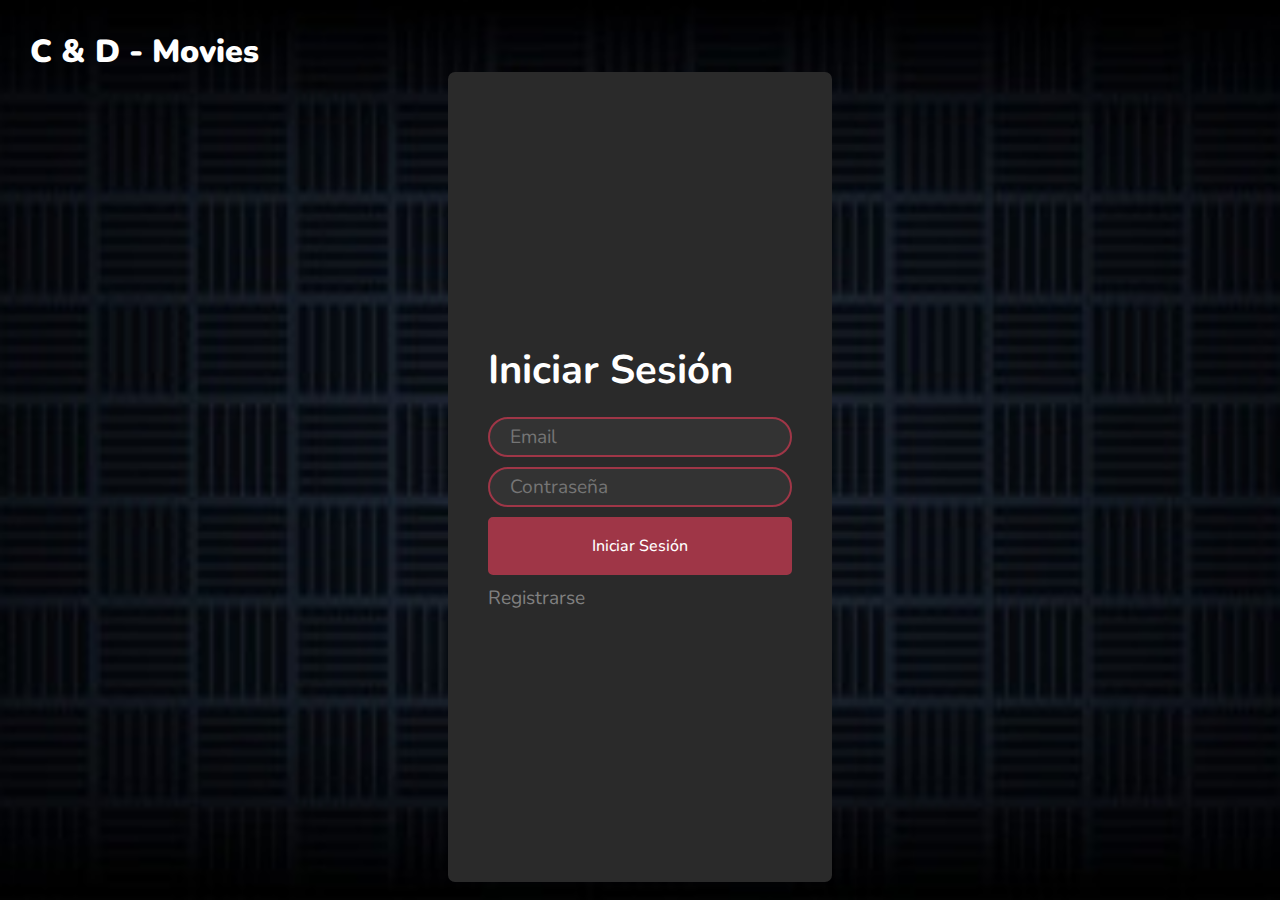
<file: src/main/webapp/pages/login.html>
<!DOCTYPE html>
<html lang="es">

<head>
    <meta charset="UTF-8">
    <meta name="viewport" content="width=device-width, initial-scale=1.0">
    <link rel="stylesheet" href="../css/login.css">
    <link rel="shortcut icon" href="../img/icon.png" type="image/x-icon">
    <title>Iniciar sesión</title>
</head>

<body class="body-login">
    <header>
        <div class="logo">
            <a href="../index.html">
                <span>C & D - Movies</span>
            </a>
        </div>
    </header>
    <main>
        <div class="container">
            <form action="/CAC-Movies/LoginServlet" method="post">
                <h2>Iniciar Sesión</h2>
                <div>
                    <input type="email" name="email" id="email" placeholder="Email">
                    <div class="error-text"></div>
                </div>
                <div>
                    <input type="password" name="password" id="password" placeholder="Contraseña">
                    <div class="error-text"></div>
                </div>
                <div>
                    <input type="submit" value="Iniciar Sesión" class="btn">
                    <div class="error-text"></div>
                </div>
                <a href="../pages/register.html">Registrarse</a>
            </form>
        </div>
    </main>
    <script src="../js/login.js"></script>
</body>

</html>
</file>
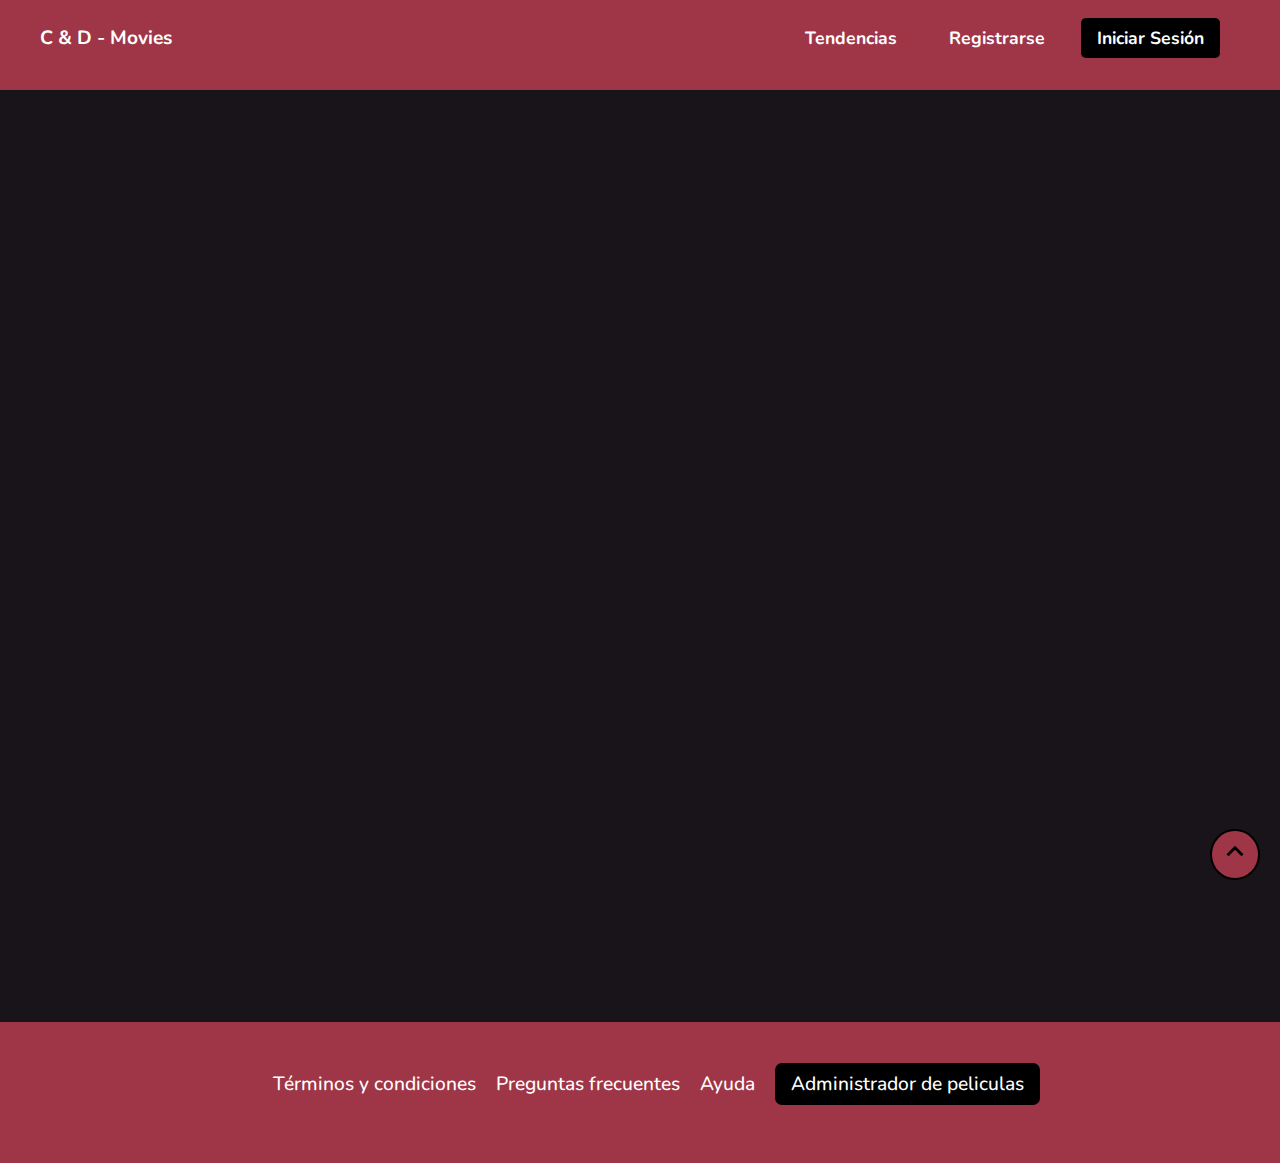
<file: src/main/webapp/pages/pageMovie.html>
<!DOCTYPE html>
<html lang="en">

<head>
  <meta charset="UTF-8" />
  <meta name="viewport" content="width=device-width, initial-scale=1.0" />
  <link href="https://cdn.jsdelivr.net/npm/bootstrap@5.3.3/dist/css/bootstrap.min.css" rel="stylesheet"
    integrity="sha384-QWTKZyjpPEjISv5WaRU9OFeRpok6YctnYmDr5pNlyT2bRjXh0JMhjY6hW+ALEwIH" crossorigin="anonymous" />
  <link href='https://unpkg.com/boxicons@2.1.4/css/boxicons.min.css' rel='stylesheet'>
  <link href="https://unpkg.com/aos@2.3.1/dist/aos.css" rel="stylesheet">
  <link rel="stylesheet" href="../css/style.css" />
  <link rel="shortcut icon" href="../img/icon.png" type="image/x-icon" />
  <title>C & D - Pelicula</title>
</head>

<body>
  <header>
    <nav>
      <a href="../index.html" class="logo">
        <span>C & D - Movies</span>
      </a>
      <ul class="header-list">
        <li><a href="#tendencias">Tendencias</a></li>
        <li><a href="./register.html">Registrarse</a></li>
        <li>
          <a href="./login.html" class="iniciarSesion">Iniciar Sesión</a>
        </li>
      </ul>
    </nav>
  </header>
  <main id="inicio">
    <section class="bannerMovie">
      <!-- banner Movies -->
    </section>
   
    <section class="section-dos" data-aos="fade-up" data-aos-duration="1000">
      <!-- trailer -->
      <div class="trailer">
        <h2>Ver Trailer</h2>
        <div class="video-container">
          
          <!-- iframe traier youtube -->
          <!--   <iframe 
            src="https://www.youtube.com/embed/Tk7pT51wP-8" frameborder="0"
            allow="accelerometer; autoplay; clipboard-write; encrypted-media; gyroscope; picture-in-picture"
            allowfullscreen>
          </iframe> -->
        </div>
      </div>
      <!-- info -->
      <!-- <div class="info-trailer">
        <div class="iconos">
          <a href="#"><i class='bx bxl-instagram bx-md'></i></a>
          <a href="#"><i class='bx bxl-facebook-circle bx-md'></i></a>
          <a href="#"><i class='bx bxl-twitter bx-md'></i></a>
          <a href="#"><i class='bx bxl-tiktok bx-md'></i></a>
        </div>
        <h4>Info</h4>
        <div class="detalles-extras">
          <ul>
            <li>Género:</li>
            <li>Votos:</li>
            <li>Lanzamiento:</li>
            <li>Duración:</li>
          </ul>
          <ul>
            <li>Fútbol</li>
            <li>9999999</li>
            <li>31-05-1986</li>
            <li>1986 minutos</li>
          </ul>
        </div>
      </div> -->
    </section>
    <button class="inicio"><a href="#inicio"><i class='bx bx-chevron-up bx-md'></i></a></button>
  </main>
  <footer>
    <nav>
      <ul>
        <li><a href="#inicio">Términos y condiciones</a></li>
        <li><a href="preguntasfrecuentes.html">Preguntas frecuentes</a></li>
        <li><a href="#inicio">Ayuda</a></li>
        <li><a href="#inicio" class="adm-pelis">Administrador de peliculas</a></li>
      </ul>
    </nav>
  </footer>
  <script src="../js/pageMovie.js" type="module"></script>
  <script src="https://unpkg.com/aos@2.3.1/dist/aos.js"></script>
  <script>
    AOS.init();
  </script>
</body>

</html>
</file>
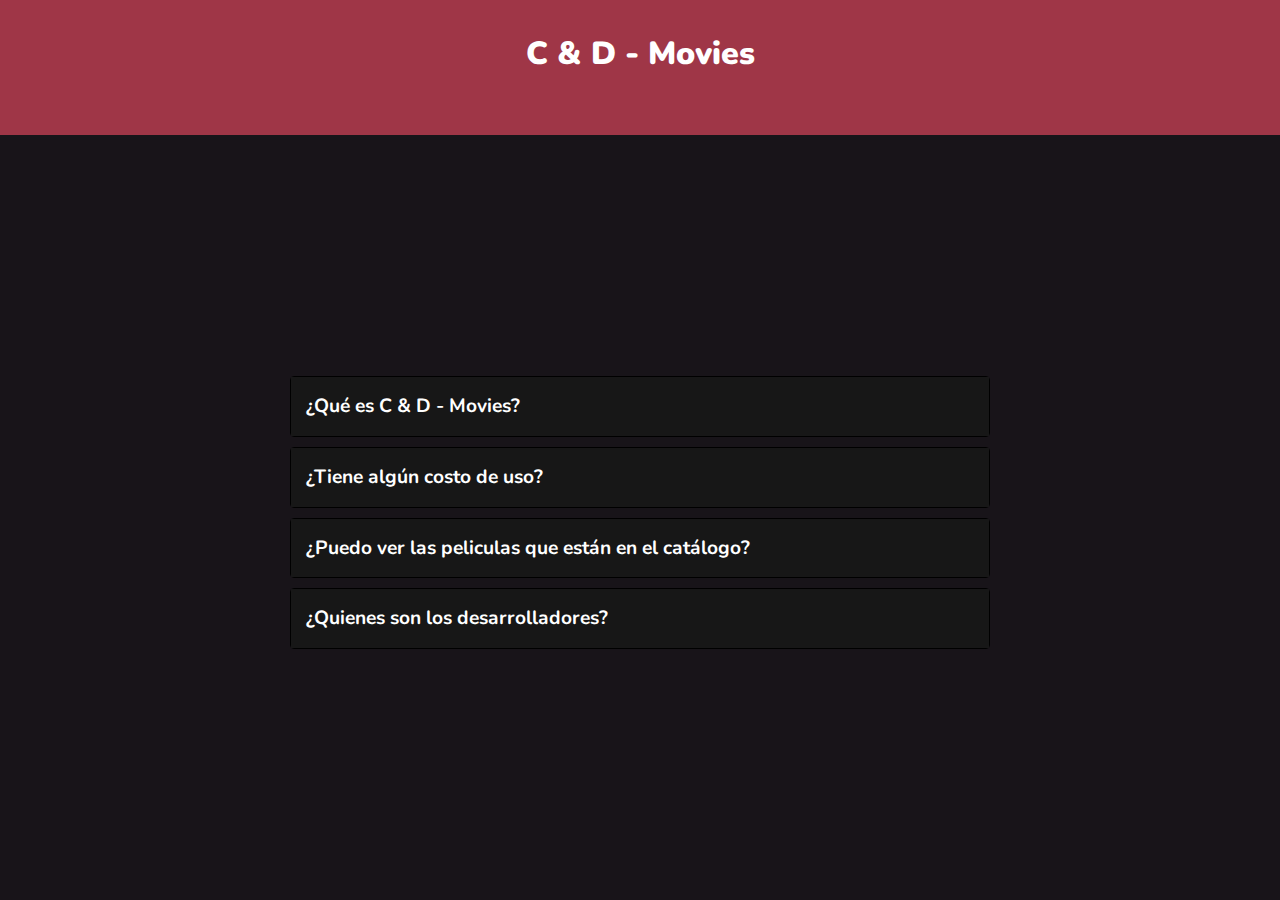
<file: src/main/webapp/pages/preguntasfrecuentes.html>
<!DOCTYPE html>
<html lang="es">
<head>
    <meta charset="UTF-8">
    <meta name="viewport" content="width=device-width, initial-scale=1.0">
    <link rel="shortcut icon" href="../img/icon.png" type="image/x-icon">
    <link rel="stylesheet" href="../css/frecuentes.css">
    <link href="https://cdn.jsdelivr.net/npm/bootstrap@5.3.3/dist/css/bootstrap.min.css" rel="stylesheet" integrity="sha384-QWTKZyjpPEjISv5WaRU9OFeRpok6YctnYmDr5pNlyT2bRjXh0JMhjY6hW+ALEwIH" crossorigin="anonymous">
    <title>Preguntas frecuentes</title>
</head>
<body>
    <header>
        <div class="logo">
            <a href="../index.html">
                <span>C & D - Movies</span>
            </a>
        </div>
    </header>
    <main>
        <div class="acordeon">
            <div class="acordeon-item">
                <button class="acordeon-button">¿Qué es C & D - Movies?</button>
                <div class="acordeon-content">
                    <p>C & D - Movies es una página donde podrás encontrar las peliculas más destacadas del momento y obtener información sobre cada una de ellas.</p>
                </div>
            </div>
            <div class="acordeon-item">
                <button class="acordeon-button">¿Tiene algún costo de uso?</button>
                <div class="acordeon-content">
                    <p>De momento la página es totalmente gratuita para que puedan utilizarla sin ningún costo.</p>
                </div>
            </div>
            <div class="acordeon-item">
                <button class="acordeon-button">¿Puedo ver las peliculas que están en el catálogo?</button>
                <div class="acordeon-content">
                    <p>Las peliculas mostradas en la página son solo a modo ilustrativo y con la intención de ofrecer información al usuario. Aunque no se descarta a futuro dar la opción para visualizar la película.</p>
                </div>
            </div>
            <div class="acordeon-item">
                <button class="acordeon-button">¿Quienes son los desarrolladores?</button>
                <div class="acordeon-content">
                    <p>'C & D - Movies' fue desarrollada por Alejandro Verduguez y Diego Gómez.</p>
                </div>
            </div>
        </div>
    </main>
    <script src="../js/frecuentes.js"></script>
</body>
</html>
</file>
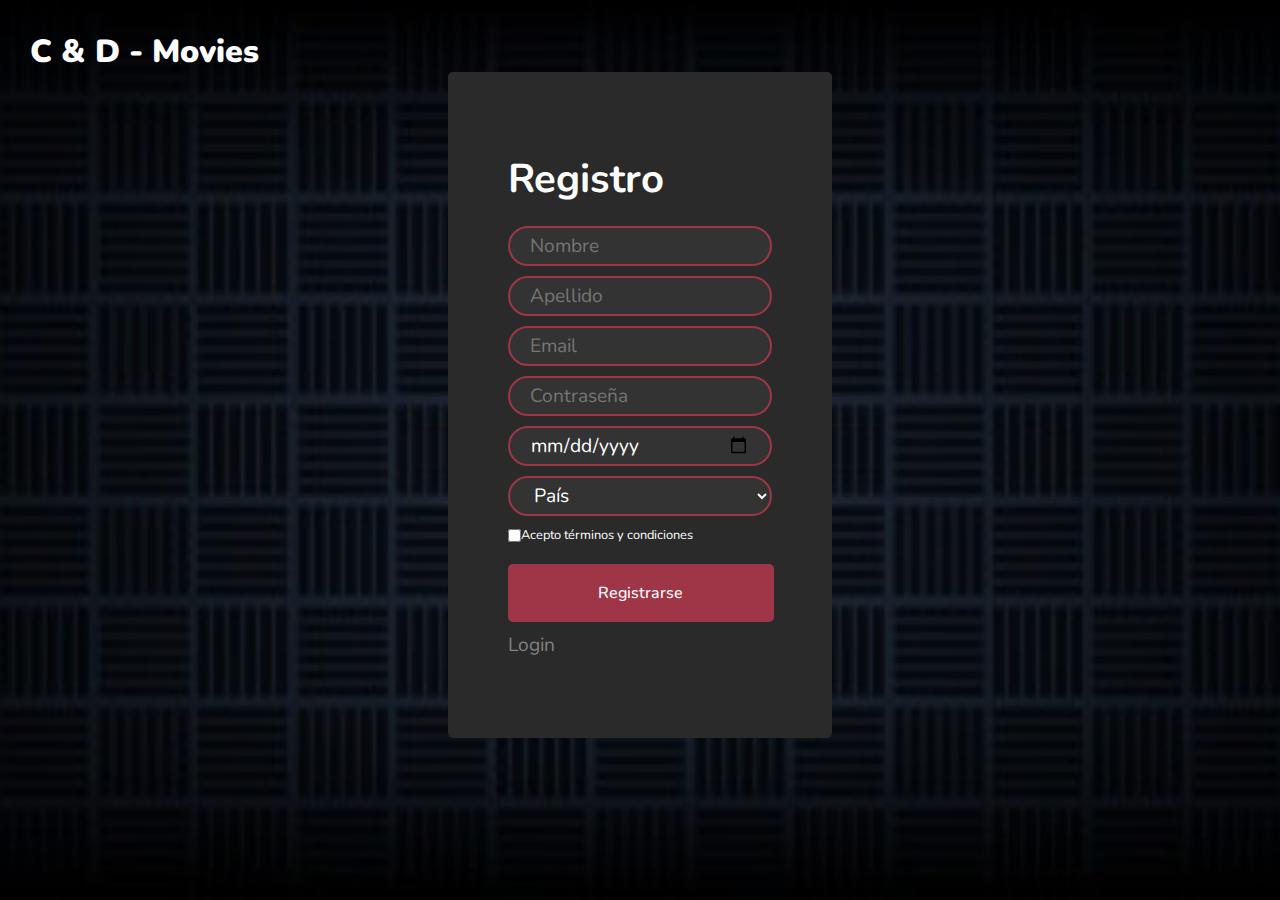
<file: src/main/webapp/pages/register.html>
<!DOCTYPE html>
<html lang="es">
<head>
    <meta charset="UTF-8">
    <meta name="viewport" content="width=device-width, initial-scale=1.0">
    <link rel="stylesheet" href="../css/register.css">
    <link rel="shortcut icon" href="../img/icon.png" type="image/x-icon">
    <link rel='stylesheet' href='https://cdn-uicons.flaticon.com/2.4.2/uicons-bold-rounded/css/uicons-bold-rounded.css'>
    <title>Registrarse</title>
</head>
<body class="body-register">  
    <header>
        <div class="logo">
            <a href="../index.html">
                <span>C & D - Movies</span>
            </a>
        </div>
    </header>

    <main>

        <div class="container">
            <div class="mensajes">
                <!-- Mensaje de éxito -->
                <div id="mensajeExito" >
                    Registro exitoso
                    <button type="button" class="btn-close"><i class="fi fi-br-cross"></i></button>
                </div>
        
                <!-- Mensaje de error -->
                <div id="mensajeError" >
                    Error en el registro
                    <button type="button" class="btn-close" ><i class="fi fi-br-cross"></i></button>
                </div>
            </div>
            <form action="/CAC-Movies/registro" method="post">
                <h2>Registro</h2>
                <div>
                    <input type="name" name="nombre" id="name" placeholder="Nombre">
                    <div class="error-text"></div>
                </div>
                <div>
                    <input type="surname" name="apellido" id="surname" placeholder="Apellido">
                    <div class="error-text"></div>
                </div>
                <div>
                    <input type="email" name="email" id="email" placeholder="Email" autocomplete="username">
                    <div class="error-text"></div>
                </div>                
                <div>
                    <input type="password" name="password" id="password" placeholder="Contraseña" autocomplete="current-password">
                    <div class="error-text"></div>
                </div>
                <div>
                    <input type="date" name="fechaNacimiento" id="date">
                    <div class="error-text"></div>
                </div>
                <div>
                    <select name="pais" id="country">
                        <option value>País</option>
                        <option value="Argentina">Argentina</option>
                        <option value="Chile">Chile</option>
                        <option value="Bolivia">Bolivia</option>
                        <option value="Brasil">Brasil</option>
                        <option value="Colombia">Colombia</option>
                        <option value="Ecuador">Ecuador</option>
                    </select>
                    <div class="error-text"></div>
                </div>
                <div class="terminos">
                    <input type="checkbox" class="check" name="checkbox" id="terminos" required> 
                    <label for="terminos" class="textoCheck">Acepto términos y condiciones</label>
                    <div class="error-text"></div>
                </div>
                <div>
                    <input type="submit" value="Registrarse" class="boton">  
                    <div class="error-text"></div>
                </div>
                <a href="../pages/login.html">Login</a>
            </form>
        </div>
    </main>
    <script src="../js/login.js"></script>
</body>
</html>
</file>
<file: src/main/webapp/css/login.css>
@import url('https://fonts.googleapis.com/css2?family=Nunito:ital,wght@0,200..1000;1,200..1000&display=swap');

* {
    margin: 0;
    padding: 0;
    box-sizing: border-box;
    font-family: "Nunito", sans-serif;
}

.body-login {
    height: 100vh;
    background-image: url(../img/log-register.jpg);
    background-size: cover;
    background-position: center;
}
    
header{
    height: 8vh;
    padding: 30px;
}

.logo {
    font-weight: 900;
    font-size: 2rem;
}

header div a {
    text-decoration: none;
    color: #fff;
}



.container {
    display: flex;
    justify-content: center;
    align-items: center;
    margin: 0 auto;
    background-color: #2a2a2a;
    width: 30%;
    height: 90vh;
    border-radius: 7px;
}

form {
    width: 100%;
    padding: 40px;
}

h2 {
    font-size: 2.5rem;
    font-weight: 700;
    margin-bottom: 20px;
    color: #fff;
}

input:not(.btn, a){
    color: #fff;
    width: 100%;
    height: 40px;
    padding: 0 20px;
    font-size: 1.2rem;
    background-color: #333333;
    margin-bottom: 0px;
    border: 2px solid #9f3647;
    border-radius: 20px;
}

.error input:not(.check, .boton), .error select {
    border: 2px solid #ff0000;
}

.error-text {
    color: #ff0000;
    font-size: 0.9rem;
    margin-top: 0px;
    margin-bottom: 10px;
}

.btn {
    background-color:#9f3647;
    border: 2px solid #9f3647;
    width: 100%;
    padding: 1rem 1rem;
    border-radius: 5px;
    text-align: center;
    color: #fff;
    outline: none;
    font-size: 1rem;
    font-weight: 500;
    transition: all 0.4s;
    &:hover {
        transform: scale(0.96);
        box-shadow: 0 0 10px rgba(0, 0, 0, 0.3);
    }
}
/* enlase regostro */
form a {
    text-decoration: none;
    color: gray;
    font-size: 1.2rem;
    font-weight: 400;
    margin-top: 20px;
}
                            
/* MediaQuary */

@media (max-width:1200px) {
    main .container {
        width: 95%;
        padding: 10px 10px;
    }
}
</file>
<file: src/main/webapp/css/style.css>
@import url("https://fonts.googleapis.com/css2?family=Nunito:ital,wght@0,200..1000;1,200..1000&family=Oswald:wght@200..700&display=swap");

* {
  margin: 0;
  padding: 0;
  box-sizing: border-box;
  font-family: "Nunito", sans-serif;
}

/* Scroll página */
/* width */
::-webkit-scrollbar {
  width: 10px;
}

/* Track */
::-webkit-scrollbar-track {
  background: #171717;
}

/* Handle */
::-webkit-scrollbar-thumb {
  /* transform: translate(100px); */
  background: #9f3647;
}

/* Handle active */
::-webkit-scrollbar-thumb:active {
  cursor: grabbing;
}

/* Handle on hover */
::-webkit-scrollbar-thumb:hover {
  background: #9f3647;
}

/* Header para escritorio */
header {
  background-color: #9f3647;
  color: #fff;
  height: 10vh;
  position: sticky;
  top: 0;
  z-index: 100;
}

header nav {
  display: flex; /* 
    flex-flow: row wrap; */
  justify-content: space-between;
  align-items: center;
  margin: 0 40px;
  padding: 1.5rem 0;
}

header nav .logo {
  text-decoration: none;
  font-weight: 700;
  font-size: 1.2rem;
  color: #fff;
}

header nav ul {
  list-style: none;
  display: flex;
  /* flex-flow: row nowrap; */
  align-items: center;
  justify-content: center;
  margin-bottom: 0;
}

header nav ul li {
  margin-right: 20px;
}

header nav ul li a {
  text-decoration: none;
  color: #fff;
  font-weight: 700;
  font-size: 1.1rem;
  padding: 0.5rem 1rem;
  margin-right: initial;
  transition: transform 0.3s, box-shadow 0.3s;
}

header nav ul li a:hover {
  transform: scale(0.95);
  box-shadow: 0 0 10px rgba(0, 0, 0, 0.3);
  border-radius: 5px;
}

header nav ul li .iniciarSesion {
  background-color: #000;
  border-radius: 5px;
  transition: transform 0.3s, box-shadow 0.3s;
  &:hover {
    background-color: #9f3647;
  }
}

/* Header para celular */

@media (max-width: 700px) {
  header {
    height: initial;
  }
  header nav {
    margin: 0 10px;
    flex-direction: column;
    row-gap: 15px;
    padding: initial;
    justify-content: center;
    align-items: center;
  }
  header nav ul {
    padding: 0;
    padding-bottom: 0.3rem;
  }
  header nav ul li {
    margin-right: 10px;
  }
  header nav ul li a {
    font-weight: 400;
    margin-right: initial;
    font-size: 0.9rem;
    padding: 0.2rem;
  }
}

/* Main para escritorio */
main {
  background-color: #181419;
}

#inicio .banner {
  background-image: url(../img/banner.avif);
  color: #fff;
}
main .banner {
  background-repeat: no-repeat;
  background-position: center;
  background-size: cover;
  height: 90vh;
  display: flex;
  flex-direction: column;
  justify-content: center;
  align-items: center;
  text-align: center;
}

main .banner h1 {
  font-size: 3.5rem;
  font-weight: 650;
  margin-bottom: 1rem;
}

main .banner h2 {
  font-size: 2.2rem;
  font-weight: 400;
  margin-bottom: 1rem;
}

main .banner .btn-register {
  background-color: #9f3647;
  padding: 1rem 2rem;
  font-weight: 700;
  border: 0;
  border-radius: 7px;
  transition: 0.3s;
  cursor: pointer;
  z-index: 90;
}
main .banner button:hover {
  background-color: #9f3647;
  transform: scale(0.95);
  box-shadow: 0 0 10px rgba(255, 255, 255, 0.3);
}

.btn-register a {
  text-decoration: none;
  color: #fff;
}

/* seccion buscador */
main .buscador {
  display: flex;
  flex-direction: column;
  justify-content: center;
  align-items: center;
  height: 50vh;
  /* titulo */
  .pregunta {
    font-size: 2.5rem;
    font-weight: 700;
    margin-bottom: 1rem;
    color: #fff;
  }
  /* btn buscador */
  .input-btn {
    margin-top: 2rem;
    display: flex;
    flex-direction: row;
    justify-content: center;
    align-items: center;
    /* Buscador */
    .search {
      padding: 0 20px;
      width: 500px;
      height: 50px;
      border-radius: 25px;
      font-size: 1.2rem;
      outline: none;
    }
    button {
      background-color: #9f3647;
      padding: 0.7rem 1.5rem;
      font-weight: 700;
      border: 2px solid #fff;
      border-radius: 25px;
      transition: 0.3s;
      margin-left: 10px;
      color: #fff;
      &:hover {
        background-color: #9f3647;
        transform: scale(0.95);
        box-shadow: 0 0 10px rgba(0, 0, 0, 0.3);
      }
    }
  }
}
/* Cartelera / grid peliculas */
main .cartelera {
  text-align: center;
  color: #fff;
  width: 80%;
  margin: 0 auto;
  .hr {
    border: 1px solid #9f3647;
    margin-top: 40px;
  }
  h3 {
    margin-top: 10px;
    font-size: 2.5rem;
    font-weight: 700;
    margin-bottom: 40px;
  }
  .peliculas {
    display: flex;
    justify-content: center;
    flex-wrap: wrap;
    gap: 60px;
    
  }
}
/* targetas pelis */
.peli {
  transition: all 0.5s;
  width: 200px;
  height: 300px;
  border-radius: 10px;
  cursor: pointer;
  position: relative;
  img {
    width: 200px;
    height: 300px;
    border-radius: 10px;
  }
  .img:hover{
    backdrop-filter: blur(2px);
  }
  .overlay {
    position: absolute;
    top: 0;
    bottom: 0;
    left: 0;
    right: 0;
    opacity: 0;
    width: 100%;
    height: 100%;
    transition: 0.5s ease;
    background-color: rgba(0, 0, 0, 0.5);
    display: flex;
    justify-content: center;
    align-items: center;
    border-radius: 7px;
    .guardarDB{
      top: 5%;
      position: absolute;
    }
    .texto {
      font-family: "Oswald", sans-serif;
      color: white;
      font-size: 1.5rem;
      text-align: center;
    }
  }
  &:hover  {
    .overlay{
      opacity: 1;
      .guardarDB{
        transform: scale(1.1);
        backdrop-filter: blur(0);
      }
    }
  }
}

.cartelera .peliculas .peli:hover {
  transform: scale(0.9);
  box-shadow: 3px 5px 10px hsla(359, 96%, 50%, 0.3);
}

.cartelera .btn-ant {
  background-color: #9f3647;
  padding: 1rem 1.2rem;
  font-weight: 500;
  border: 1px solid #fff;
  border-radius: 7px;
  margin: 3rem 10px 5rem 10px;
  transition: all 0.3s;
  color: #fff;
  &:hover {
    background-color: #9f3647;
    transform: scale(0.95);
    box-shadow: 0 0 10px rgba(0, 0, 0, 0.3);
  }
}

.cartelera .btn-sig {
  background-color: #9f3647;
  padding: 1rem 1.2rem;
  font-weight: 500;
  border: 1px solid #fff;
  border-radius: 7px;
  margin: 3rem 10px 5rem 10px;
  transition: all 0.3s;
  color: #fff;
  &:hover {
    background-color: #9f3647;
    transform: scale(0.95);
    box-shadow: 0 0 10px rgba(0, 0, 0, 0.3);
  }
}

main .aclamadas {
  text-align: center;
  color: #fff;
  width: 80%;
  margin: 0 auto;
  padding-bottom: 60px;
}

.aclamadas h3 {
  margin-top: 10px;
  font-size: 2.5rem;
  font-weight: 700;
  margin-bottom: 40px;
  color: #fff;
}

/* Aclamadas */
.pelis {
  display: flex;
  align-items: center;
  flex-wrap: nowrap;
  --altoImg: 250px;
  --anchoImg: 160px;
  padding: 0 0 5rem 0;
  background-color: #00000080;
  overflow-x: scroll;
  height: calc(var(--altoImg) + 200px);
  /* para que el scroll se ajuste al elemento mas cercano */
  scroll-snap-type: x mandatory;
  /* perspective: 100px; // la perspectiva no va en el misco contenedor que se le aplique 3D, va en el elemento padre*/
  /* para agregarle profundidad a los elemento */
  perspective: 40em;
  /* el vacio de los laterales de la caja para que se muestren todas la img bien */
  .peli:first-of-type {
    margin-left: calc(50% - (var(--anchoImg) / 2));
  }
  .peli:last-of-type {
    margin-right: calc(50% - (var(--anchoImg) / 2));
  }
  .peli {
    /* para que el scroll centre al objeto mas cercano*/
    scroll-snap-align: center;
    /* animacion incorporadas*/
    /* no me deja colocar todo en la propiedad "animacion"  */
    /* animation: rotacion-img 1s --subjectReveal both ; */
    view-timeline: --subjectReveal inline;
    animation-timeline: --subjectReveal;
    animation-name: rotacion-img;
    animation-fill-mode: both;
    &:hover {
      cursor: pointer;
    }
    img {
      height: var(--altoImg);
      width: var(--anchoImg);
      /* reflejo de las imagenes*/
      -webkit-box-reflect: below 0.5em
        linear-gradient(rgba(0, 0, 0, 0), rgba(0, 0, 0, 0.25));
      border-radius: 7px;
    }
  }
}
@keyframes rotacion-img {
  0% {
    transform: rotateY(-45deg);
    z-index: 1;
  }
  35% {
    transform: rotateY(-45deg);
  }
  50% {
    transform: rotateY(0deg) scale(1.3);
    z-index: 100;
  }
  65% {
    transform: rotateY(45deg);
  }
  100% {
    transform: rotateY(45deg);
    z-index: 1;
  }
}
main .inicio {
  background-color: #9f3647;
  border: 2px solid #000;
  border-radius: 50%;
  padding: 0.2rem 0.3rem;
  margin: 20px;
  position: fixed;
  right: 0;
  bottom: 0;
}

main .inicio a {
  text-decoration: none;
  color: #000;
}

/* Main para celular */

@media (max-width: 770px) {
  main .banner {
    height: 60vh;
  }
  main .banner h1 {
    font-size: 2.5rem;
    font-weight: 500;
  }
  main .banner h2 {
    font-size: 1.5rem;
    font-weight: 350;
  }
  main .banner .btn-register {
    padding: 0.7rem 1.5rem;
    font-weight: 500;
  }
  main .buscador {
    height: 30vh;
  }
  .buscador .pregunta {
    font-size: 1.5rem;
    font-weight: 500;
  }
  main .buscador .input-btn .search {
    width: 260px;
    height: 45px;
  }
  .buscador .input-btn button {
    background-color: #9f3647;
    padding: 0rem 1.2rem;
    font-weight: 500;
    height: 45px;
  }
  .cartelera h3 {
    font-size: 1.8rem;
    font-weight: 500;
  }
  .cartelera .peliculas .peli {
    width: 350px;
    height: 500px;
  }
  .cartelera .peliculas .peli img {
    width: 350px;
    height: 500px;
  }
}

/* Footer para escritorio */

footer {
  background-color: #9f3647;
  padding: 3rem;
}

footer nav {
  display: flex;
  justify-content: center;
  align-items: center;
}

footer nav ul {
  list-style: none;
  display: flex;
  align-items: center;
}

footer nav ul li {
  margin: 0px 10px;
  font-size: 1.2rem;
  font-weight: 500;
}

footer nav ul li .adm-pelis {
  padding: 0.5rem 1rem;
  border-radius: 7px;
  background-color: #000;
}

footer nav ul li a {
  text-decoration: none;
  color: #fff;
}

/* Footer para celular */

@media (max-width: 770px) {
  footer {
    height: initial;
    padding-top: 15px;
    padding-bottom: 20px;
  }
  footer nav ul {
    display: list-item;
    text-align: center;
    padding: 0px;
  }
  footer nav ul li {
    font-size: 1rem;
    font-weight: 500;
    margin-bottom: 20px;
  }
  .adm-pelis {
    font-weight: 400;
    font-size: 0.9rem;
  }
}


/* ---------------- Pagina de la pelicula ----------------*/
/* Section de peliculas */
main .bannerMovie {
  font-weight: 600;
  min-height: 90vh;
}
.bannerMovie .banner-background {
  padding-top: 50px;
  position: relative;
  height: auto;
  min-height: 90vh;
  background-size: cover;
  background-position: center;
  background-repeat: no-repeat;
  
}
.banner-background {
  background: linear-gradient(0deg, #272020 5%, #a89b9b0d 10%);
}

.banner-background .banner-content {
  
  display: flex;
  flex-flow: row nowrap;
  justify-content: center;
  align-items: center;
  width: 75%;
  margin: 0 auto;
  column-gap: 60px;
  color: #fff;
}

.banner-content .peli-img {
  width: 300px;
  height: 450px;
}
.banner-content .peli-img img {
  width: 300px;
  height: 450px;
  border-radius: 9px;
  overflow: clip;
}

.banner-content .detalles h2 {
  background-color: #000000a2;
  position: relative;
}

.banner-content .detalles div p {
  background-color: #000000a2;
  position: relative;
}

.detalles .masDetalles {
  margin-top: 20px;
  columns: 2;
}
.detalles .masDetalles ul {
  list-style: none;
  background-color: #000000a2;
  padding: 0 1%;
  position: relative;
  display: flex;
  flex-wrap: wrap;
  gap: 2%;
}

.resaltador::before {
  left: -5px;
  top: 0;
  position: absolute;
  display: inline-block;
  background-color: #9f3647;
  width: 5px;
  height: 100%;
  content: "";
}

/* --------- */
/* Section de Trailer de peliculas */
.section-dos {
  display: flex;
  flex-flow: row nowrap;
  justify-content: space-between;
  width: 75%;
  margin: 0 auto;
  color: #fff;
  padding-bottom: 4rem;

  .trailer h2 {
    margin-bottom: 20px;
  }
  .trailer{
    width: 100%;

  }
  .video-container {
    width: 100%;
  }
  
}
iframe{
  width: 100%;
  height: 85vh;
}
.info-trailer {
  text-align: center;
  margin-bottom: 0.5rem;
}

.info-trailer .iconos {
  display: flex;
  justify-content: space-around;
  align-content: center;
  margin-bottom: 50px;
}

.info-trailer .iconos a {
  color: #fff;
  text-decoration: none;
}

.info-trailer .detalles-extras {
  margin-top: 20px;
  columns: 2;
}

.info-trailer .detalles-extras ul {
  list-style: none;
}

.info-trailer .detalles-extras ul li {
  margin-bottom: 20px;
}
/* Pagina de la pelicula para celu */

@media (min-width:1500px) {
  iframe{
    height: 60dvh;
  }
}

@media (min-width:1001px) {
  iframe{
    height: 50vh;
  }
}

@media (max-width: 1000px) {
  .bannerMovie {
    height: initial;
  }
  .bannerMovie .banner-background {
    height: auto; 
    min-height: 90vh; 
  }

  .banner-background .banner-content {
    flex-direction: column;
    row-gap: 20px;
  }

  .detalles .masDetalles {
    columns: 1;
  }

  .section-dos {
    flex-direction: column;
    height: auto;
    margin-top: 20px;
  }

  .video-container {
    width: 100%;
    max-width: none;
    margin-bottom: 20px;
    iframe{
      width: 100%;
      height: 40dvh;
    }
  }
}
@media (max-width: 768px) {
  .section-dos{
   width: 100%;
  }
  .video-container {
    width: 100%;
    max-width: auto;
    margin-bottom: 20px;
    iframe{
      margin: auto 20px;
      width: 90%;
      height: 30dvh;
    }
  }
 }
</file>
<file: src/main/webapp/css/frecuentes.css>
@import url('https://fonts.googleapis.com/css2?family=Nunito:ital,wght@0,200..1000;1,200..1000&display=swap');

* {
    margin: 0;
    padding: 0;
    box-sizing: border-box;
    font-family: "Nunito", sans-serif;
}

header{
    background-color: #9f3647;
    height: 15dvh;
    padding: 30px;
    text-align: center;
}

.logo {
    font-weight: 900;
    font-size: 2rem;
}

header div a {
    text-decoration: none;
    color: #fff;
}

/* Body */

main {
    background-color: #181419;
    height: 85dvh;
    display: flex;
    justify-content: center;
    align-items: center;
}

.acordeon {
    width: 100%;
    max-width: 900px;
    margin: 20px auto;
}

.acordeon-item {
    background-color: #847588;
    border: 1px solid #000;
    border-radius: 4px;
    margin-bottom: 10px;
    color: #000;
    font-size: 1rem;
    font-weight: bold;
}

.acordeon-button {
    background: #171717;
    border: none;
    outline: none;
    padding: 15px;
    text-align: left;
    width: 100%;
    cursor: pointer;
    transition: 0.5s ease;
    font-size: 1.2rem;
    font-weight: bold;
    color: #fff;
}

.acordeon-button:hover {
    background: #47404952;
}

.acordeon-content {
    padding: 15px;
    display: none;
    border-top: 1px solid #dddddd21;
}

@media (max-width: 1300px) {
    .acordeon {
        max-width: 700px;
    }
}

@media (max-width: 980px) {
    header {
        display: flex;
        justify-content: center;
        align-items: center;
    }
    .acordeon {
        max-width: 500px;
    }
}

@media (max-width: 560px) {
    .acordeon {
        max-width: 300px;
    }
    .acordeon-button { 
        font-size: 0.8rem;
    }
}
</file>
<file: src/main/webapp/css/register.css>
@import url('https://fonts.googleapis.com/css2?family=Nunito:ital,wght@0,200..1000;1,200..1000&family=Oswald:wght@200..700&display=swap');

* {
    margin: 0;
    padding: 0;
    box-sizing: border-box;
    font-family: "Nunito", sans-serif;
}

.body-register {
    height: 100vh;
    background-image: url(../img/log-register.jpg);
    background-size: cover;
    background-position: center;
}

header{
    height: 8vh;
    padding: 30px; 
}

.logo {
    font-weight: 900;
    font-size: 2rem;
}

header div a {
    text-decoration: none;
    color: #fff;
}


/* mensajes */
.mensajes{
     text-align: center;
     width: 90%;
     div{
        font-weight: bold;
        font-size: 1.2rem;
        padding: 10px 20px;
        border-radius: 5px;
        opacity: 0.7;
        position: relative;
        .btn-close{
            background: none;
            border: 0;
            position: absolute;
             right: 1%;
             top: 6%;
            &:active i{
                color: #000;
            }
            i{
                color: #fff;
            }
        }
     }
}
#mensajeExito{
    display: none;
    border: 2px solid #00ff4c;
    background-color: #63f553ad ;
}
#mensajeError{
    display: none;
    border: 2px solid #ff000f;
    background-color: #ff002bc0 ;
}

.container {
    margin: 0 auto;
    display: flex;
    flex-direction: column;
    justify-content: center;
    align-items: center;
    background-color: #2a2a2a;
    width: 30%;
    padding: 40px 20px;
    border-radius: 5px;
    font-size: 1.2rem;
}

form{
    width: 100%;
    padding:40px;
}
/* enlase login */
form a {
    text-decoration: none;
    color: gray;
    font-size: 1.2rem;
    font-weight: 400;
    margin-top: 40px;
}
input:not(.check,.boton),select{
    width: 100%;
    margin-bottom: 0px;
    height: 40px;
    padding: 0px 20px;
    font-size: 1.2rem;
    border-radius: 20px;
    border: 2px solid #9f3647;
    background-color: #333333;
    outline: none;
    color:rgb(255, 255, 255);
}

.error input:not(.check,.boton),.error select{
    border: 2px solid #ff0000;
}

.error-text{
    color: #ff0000;
    font-size: 0.9rem;
    padding-top: 0px;
    margin-top: 0px;
    margin-bottom: 10px;
}

.terminos{
    font-size: 0.8rem;
    display: flex;
    align-items: center;
    margin-bottom: 20px;
    .textoCheck{
        color: #fff;
        margin-left: 0;
    }
}

.boton{
    width: 87%;
    box-sizing: content-box;
    background-color:#9f3647;
    border: 2px solid #9f3647;
    color: #ffffff;
    padding: 1rem 1rem;
    border-radius: 5px;
    font-size: 1rem;
    font-weight: 500;
    transition: all .6s;
    &:hover {
        cursor: pointer;
        transform: scale(0.95);
    }
}

h2 {
    font-size: 2.5rem;
    font-weight: 700;
    margin-bottom: 20px;
    color: #fff;
}

/* mediaquary */

@media (max-width:1200px) {
    main .container {
        width: 95%;
        padding: 10px 10px;
    }
    header{
        padding: 0; 
    }
}
</file>
